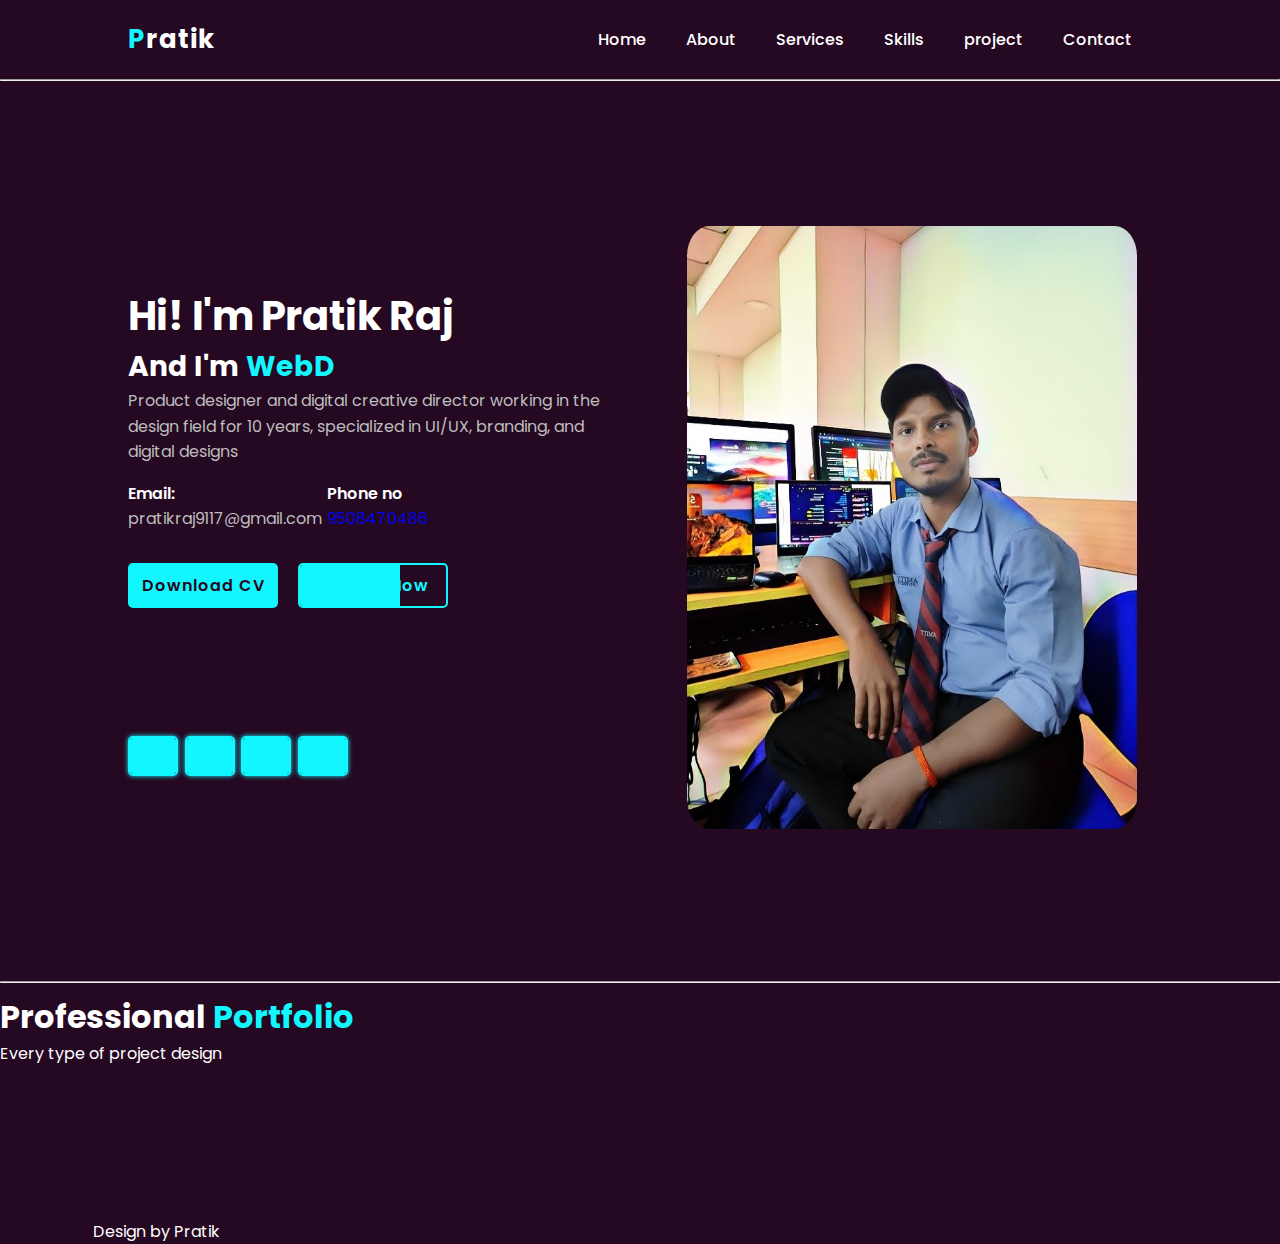
<file: index.html>
<!DOCTYPE html>
<html lang="en">
<head>
    <meta charset="UTF-8">
    <meta name="viewport" content="width=device-width, initial-scale=1.0">
    <title>Portfolio website</title>
    <link rel="stylesheet" href="styles.css">
    <link rel="stylesheet" href="https://cdnjs.cloudflare.com/ajax/libs/font-awesome/6.4.0/css/all.min.css" integrity="sha512-iecdLmaskl7CVkqkXNQ/ZH/XLlvWZOJyj7Yy7tcenmpD1ypASozpmT/E0iPtmFIB46ZmdtAc9eNBvH0H/ZpiBw==" crossorigin="anonymous" referrerpolicy="no-referrer">
</head>
<body>
    <header>
        <div class="logo"><span>P</span>ratik</div>
        <nav>
            <ul class="navlist">
                <li><a href="index.html">Home</a></li>
                <li><a href="about.html">About</a></li>
                <li><a href="services.html">Services</a></li>
                <li><a href="skill.html">Skills</a></li>
                <li><a href="project/">project</a></li>
                <li><a href="contact.html">Contact</a></li>
            </ul>
        </nav>
        <div id="menu-icon" class="bx bx-menu"></div>
    </header>
<hr>
    <!-- Home Section -->
    <section id="home" class="home">
        <div class="home-content">
            <h1>Hi! I'm Pratik Raj</h1>
            <div class="change-text">
                <h3>And I'm</h3>
                <h3>
                    <span class="word">YouTuber</span>
                    <span class="word">Web Designer</span>
                    <span class="word">Frontend Developer</span>
                    <span class="word">UX/UI Developer</span>
                    <span class="word">Graphic Designer</span>
                </h3>
            </div>
            <p>Product designer and digital creative director working in the design field for 10 years, specialized in UI/UX, branding, and digital designs</p>
            <div class="info-box">
                <div class="email-info">
                    <h5>Email:</h5>
                    <span>pratikraj9117@gmail.com</span>
                </div>
                <div class="behance-info">
                    <h5>Phone no</h5>
                    <span><a href="9508470486">9508470486</a></span>
                </div>
            </div>
            <div class="btn-box">
                <a href="PRATIK RESUME.pdf" class="btn">Download CV</a>
                <a href="#" class="btn">Hire Me Now</a>
            </div>
            <div class="social-icons">
                <a href="https://www.facebook.com/profile.php?id=100010007711832"><i class="fab fa-facebook"></i></a>
                <a href="https://instagram.com/pratik_raj9508?igshid=MzMyNGUyNmU2YQ=="><i class="fab fa-instagram"></i></a>
                <a href="https://youtube.com/@pratikraj95?si=hj--2ZOy4WCg8TUe"><i class="fab fa-Youtube"></i></a>
                <a href="#"><i class="fab fa-dribbble"></i></a>
            </div>
        </div>
        <div class="home-image">
            <div class="img-box">
                <img src="Picsart_23-09-15_20-52-46-675.jpg" alt="Profile Image">
            </div>
        </div>
    </section>

    <hr>
    <footer>
        <div>
            <h1>Professional <span>Portfolio</span></h1>
            <p>Every type of project design</p>
        </div>
        <div class="social-icons">
            <i class="fab fa-facebook"></i>
            <i class="fab fa-instagram"></i>
            <i class="fab fa-whatsapp"></i>
            <i class="fab fa-twitter"></i>
            <i class="fab fa-pinterest"></i>
            <p><br>Design by Pratik</p>
        </div>
        <div>
            
        </div>
    </footer>

    <script src="script.js"></script>
</body>
</html>
</file>
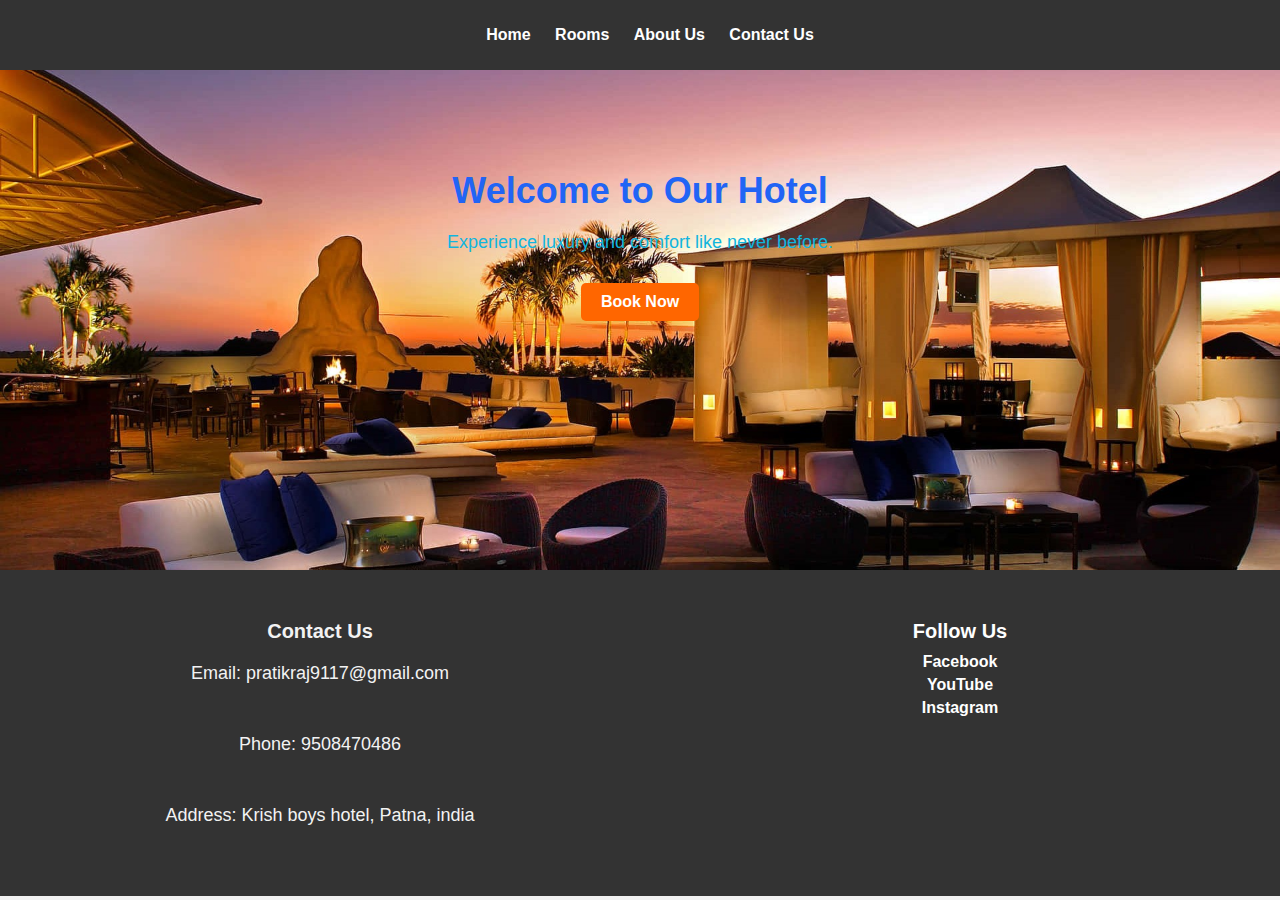
<file: project/Landing page/index.html>
<!DOCTYPE html>
<html lang="en">
<head>
    <meta charset="UTF-8">
    <meta name="viewport" content="width=device-width, initial-scale=1.0">
    <link rel="stylesheet" href="styles.css">
   
    <title>Hotel Landing Page</title>
</head>
<body>
    <header>
        <nav>
            <ul>
                <li><a href="#">Home</a></li>
                <li><a href="rooms.html">Rooms</a></li>
                <li><a href="About_us.html">About Us</a></li>
                <li><a href="contact.html">Contact Us</a></li>
            </ul>
        </nav>
    </header>

    <section class="hero">
        <div class="hero-content">
            <h1>Welcome to Our Hotel</h1>
            <p>Experience luxury and comfort like never before.</p>
            <a href="contact.html" class="btn">Book Now</a>
        </div>
        
    </section>
    
    
    <footer>
        <div class="footer-content">
            <div class="contact-info">
                <h3>Contact Us</h3>
                <p class="contact-info">Email: pratikraj9117@gmail.com</p>
                <p class="contact-info">Phone: 9508470486</p>
                <p class="contact-info">Address: Krish boys hotel, Patna, india</p>
            </div>
            <div class="social-media">
                <h3>Follow Us</h3>
                <a href="https://www.facebook.com/profile.php?id=100010007711832" class="social-icon">Facebook</a>
                <a href="https://youtube.com/@pratikraj95?si=hj--2ZOy4WCg8TUe" class="social-icon">YouTube</a>
                <a href="https://instagram.com/pratik_raj9508?igshid=MzMyNGUyNmU2YQ==" class="social-icon">Instagram</a>
            </div>
        </div>
       
    </footer>
    
</body>
</html>
</file>
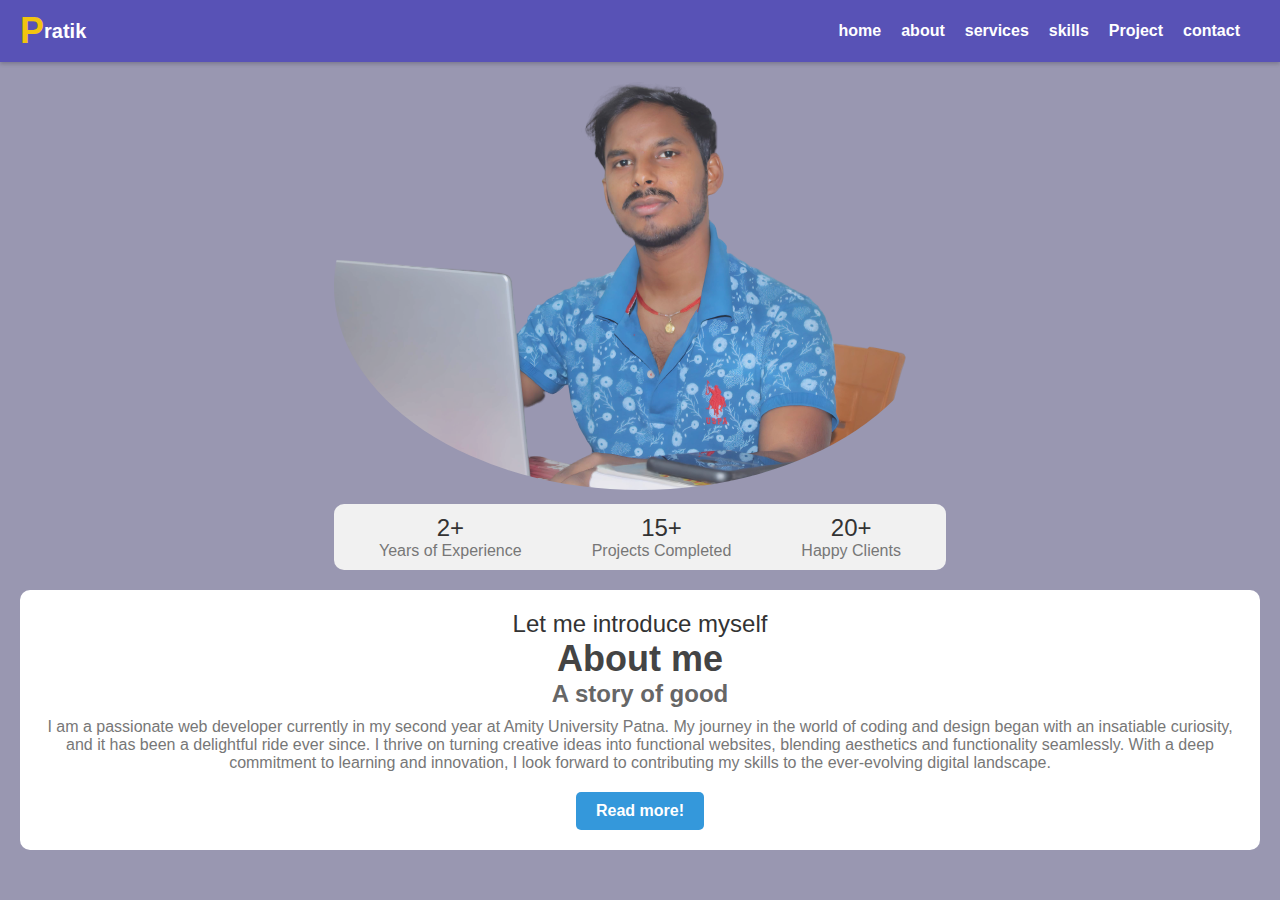
<file: about.html>
<!DOCTYPE html>
<html lang="en">
<head>
    <meta charset="UTF-8">
    <meta name="viewport" content="width=device-width, initial-scale=1.0">
    <title>About</title>
    <link rel="stylesheet" href="about.css">
    
</head>
<body>

    <header>
        <div class="logo"><span>P</span>ratik</div>
        <ul class="navlist">
            <li><a href="index.html">home</a></li>
            <li><a href="about.html">about</a></li>
            <li><a href="services.html">services</a></li>
            <li><a href="#skills">skills</a></li> <!-- Changed "skill" to "skills" -->
            <li><a href="project">Project</a></li>
            <li><a href="contact.html">contact</a></li>
        </ul>
        <div id="menu-icon" class="bx bx-menu"></div>
    </header>

    <section id="about" class="about">
        <div class="img-about">
            <img src="laptop image.png" alt="">
            <div class="info-about">
                <div>
                    <span>2+</span>
                    <p>Years of Experience</p>
                </div>
                <div>
                    <span>15+</span>
                    <p>Projects Completed</p>
                </div>
                <div>
                    <span>20+</span>
                    <p>Happy Clients</p>
                </div>
            </div>
        </div>
        <div class="about-content">
            <span>Let me introduce myself</span>
            <h2>About me</h2>
            <h3>A story of good</h3>
            <p>I am a passionate web developer currently in my second year at Amity University Patna. My journey in the world of coding and design began with an insatiable curiosity, and it has been a delightful ride ever since. I thrive on turning creative ideas into functional websites, blending aesthetics and functionality seamlessly. With a deep commitment to learning and innovation, I look forward to contributing my skills to the ever-evolving digital landscape.</p>
            <div class="btn-box">
                <a href="#" class="btn">Read more!</a>
            </div>
        </div>
    </section>

</body>
</html>
</file>
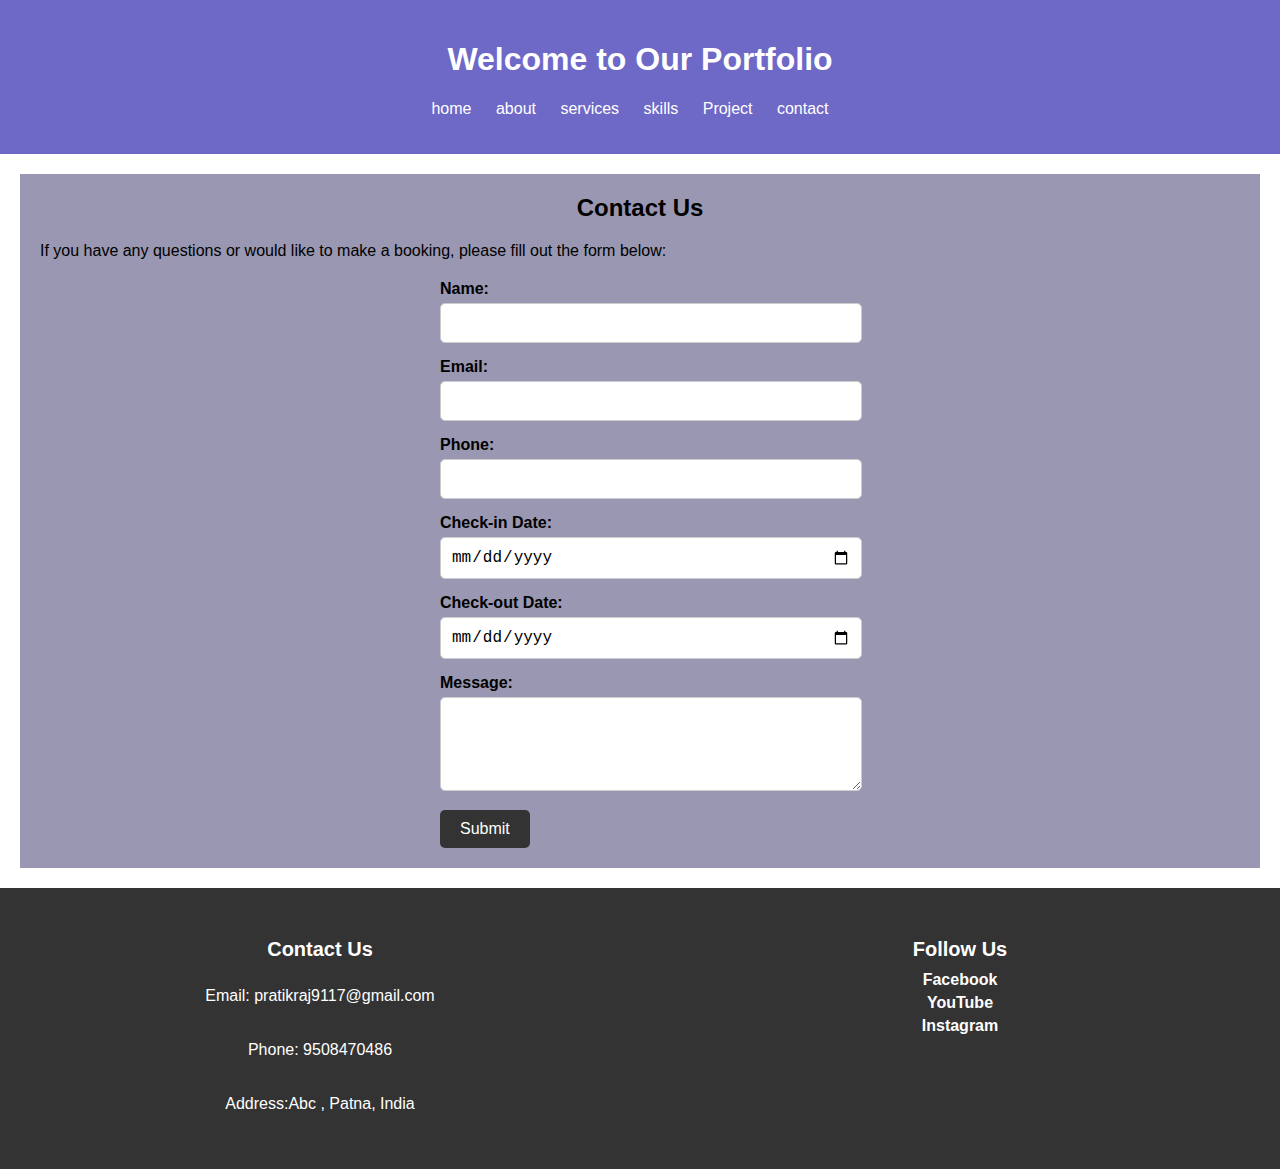
<file: contact.html>
<!DOCTYPE html>
<html lang="en">
<head>
    <meta charset="UTF-8">
    <meta name="viewport" content="width=device-width, initial-scale=1.0">
    <title>Contact Us</title>
    <link rel="stylesheet" href="contact.css">
</head>
<body>
    <header>
        <h1>Welcome to Our Portfolio</h1>
        <nav>
            <ul>
               
                <li><a href="index.html">home</a></li>
                <li><a href="about.html">about</a></li>
                <li><a href="Services.html">services</a></li>
                <li><a href="skill.html">skills</a></li> <!-- Changed "skill" to "skills" -->
                <li><a href="project/">Project</a></li>
                <li><a href="contact.html">contact</a></li>
            </ul>
        </nav>
    </header>

    <section class="contact">
        <h2>Contact Us</h2>
        <p>If you have any questions or would like to make a booking, please fill out the form below:</p>
        
        <form method="POST" action="contact.php">
            <label for="name">Name:</label>
            <input type="text" id="name" name="name" required>

            <label for="email">Email:</label>
            <input type="email" id="email" name="email" required>

            <label for="phone">Phone:</label>
            <input type="tel" id="phone" name="phone" required>

            <label for="check-in">Check-in Date:</label>
            <input type="date" id="check-in" name="check-in" required>

            <label for="check-out">Check-out Date:</label>
            <input type="date" id="check-out" name="check-out" required>

            <label for="message">Message:</label>
            <textarea id="message" name="message" rows="4" required></textarea>

            <button type="submit">Submit</button>
        </form>
    </section>

    <footer>
        <div class="footer-content">
            <div class="contact-info">
                <h3>Contact Us</h3>
                <p class="contact-info">Email: pratikraj9117@gmail.com</p>
                <p class="contact-info">Phone: 9508470486</p>
                <p class="contact-info">Address:Abc , Patna, India</p>
            </div>
            <div class="social-media">
                <h3>Follow Us</h3>
                <a href="https://www.facebook.com/profile.php?id=100010007711832" class="social-icon">Facebook</a>
                <a href="https://youtube.com/@pratikraj95?si=hj--2ZOy4WCg8TUe" class="social-icon">YouTube</a>
                <a href="https://instagram.com/pratik_raj9508?igshid=MzMyNGUyNmU2YQ==" class="social-icon">Instagram</a>
            </div>
        </div>
    </footer>
</body>
</html>
</file>
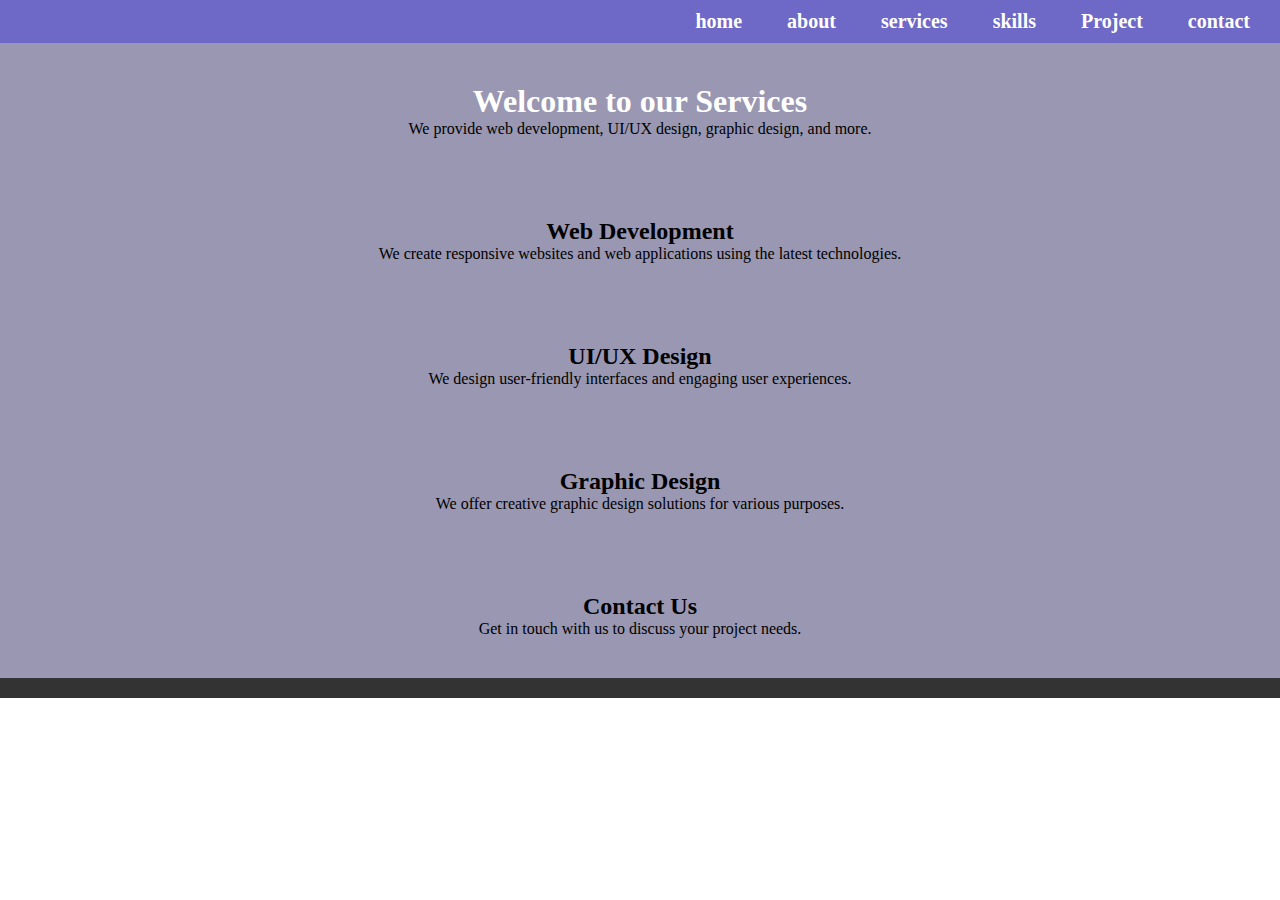
<file: services.html>
<!DOCTYPE html>
<html lang="en">
<head>
    <meta charset="UTF-8">
    <meta name="viewport" content="width=device-width, initial-scale=1.0">
    <link rel="stylesheet" href="services.css">
    <title>Your Service Website</title>
</head>
<body>
    <header>
        <nav>
            <ul>
              <li><a href="index.html">home</a></li>
              <li><a href="about.html">about</a></li>
              <li><a href="services.html">services</a></li>
              <li><a href="skill.html">skills</a></li> <!-- Changed "skill" to "skills" -->
              <li><a href="project">Project</a></li>
              <li><a href="contact.html">contact</a></li>
            </ul>
        </nav>
    </header>

    <section id="home">
        <h1>Welcome to our Services</h1>
        <p>We provide web development, UI/UX design, graphic design, and more.</p>
    </section>

    <section id="webdev">
        <h2>Web Development</h2>
        <p>We create responsive websites and web applications using the latest technologies.</p>
    </section>

    <section id="uiux">
        <h2>UI/UX Design</h2>
        <p>We design user-friendly interfaces and engaging user experiences.</p>
    </section>

    <section id="graphic">
        <h2>Graphic Design</h2>
        <p>We offer creative graphic design solutions for various purposes.</p>
    </section>

    <section id="contact">
        <h2>Contact Us</h2>
        <p>Get in touch with us to discuss your project needs.</p>
    </section>

    <footer>
        <p></p>
    </footer>
    <script src="script.js"></script>
</body>
</html>
</file>
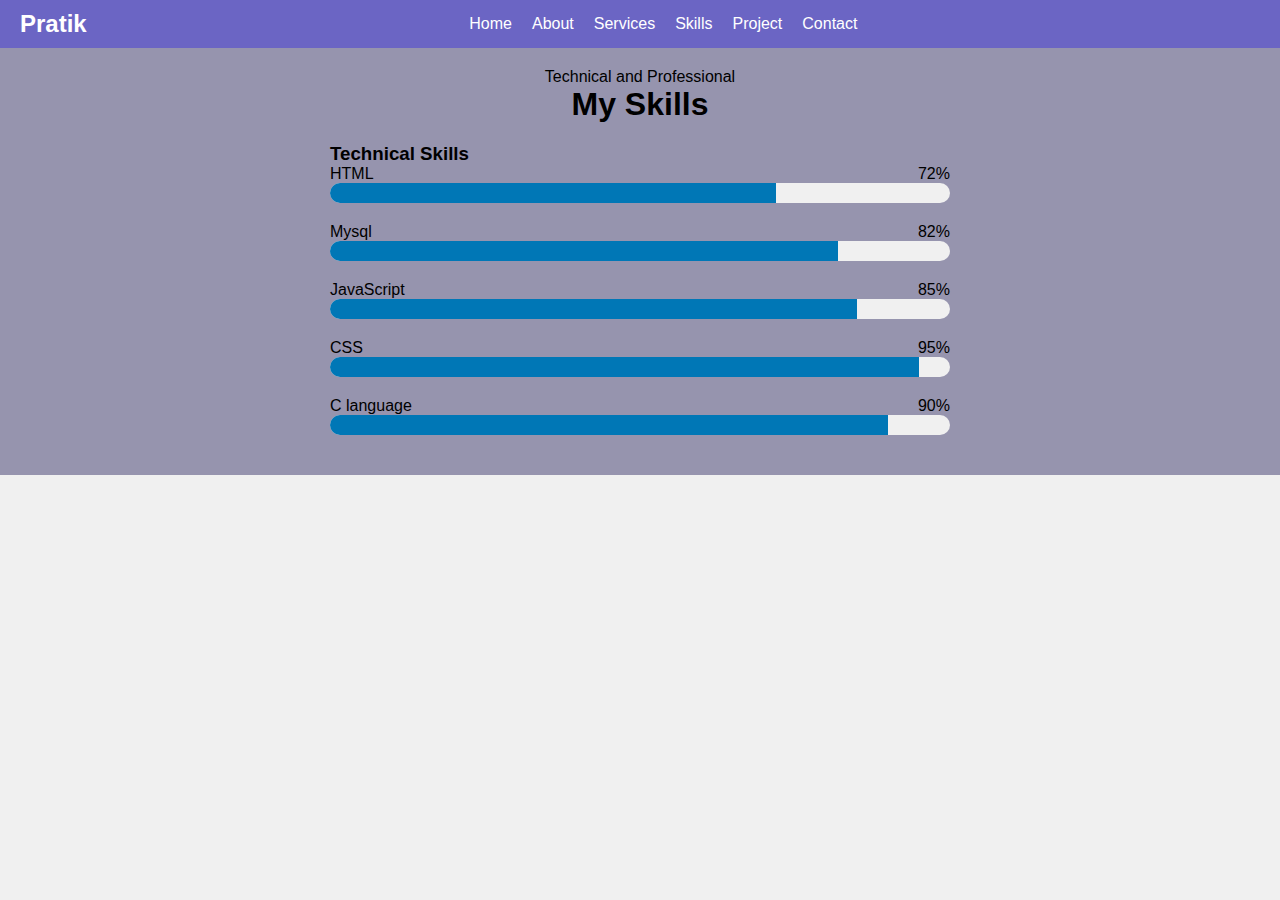
<file: skill.html>
<!DOCTYPE html>
<html lang="en">
<head>
    <meta charset="UTF-8">
    <meta name="viewport" content="width=device-width, initial-scale=1.0">
    <title>Skill</title>
    <link rel="stylesheet" href="skill.css">
</head>
<body>
    <header>
        <div class="logo"><span>P</span>ratik</div>
        <ul class="navlist">
            <li><a href="index.html">Home</a></li>
            <li><a href="about.html">About</a></li>
            <li><a href="services.html">Services</a></li>
            <li><a href="skills.html">Skills</a></li>
            <li><a href="project">Project</a></li>
            <li><a href="contact.html">Contact</a></li>
        </ul>
        <div id="menu-icon" class="bx bx-menu"></div>
    </header>
    
    <!-- Skills Section -->
    <section id="skills" class="skills">
        <div class="main-text">
            <span>Technical and Professional</span>
            <h2>My Skills</h2>
        </div>
        <div class="skill-main">
            <div class="skill-left">
                <h3>Technical Skills</h3>
                <div class="skill-bar">
                    <div class="info">
                        <p>HTML</p>
                        <p>72%</p>
                    </div>
                    <div class="bar">
                        <span class="html"></span>
                    </div>
                </div>
                <div class="skill-bar">
                    <div class="info">
                        <p>Mysql</p>
                        <p>82%</p>
                    </div>
                    <div class="bar">
                        <span class="mysql"></span>
                    </div>
                </div>
                <div class="skill-bar">
                    <div class="info">
                        <p>JavaScript</p>
                        <p>85%</p>
                    </div>
                    <div class="bar">
                        <span class="javascript"></span>
                    </div>
                </div>


                <div class="skill-bar">
                    <div class="info">
                        <p>CSS</p>
                        <p>95%</p>
                    </div>
                    <div class="bar">
                        <span class="css"></span>
                    </div>
                </div>

                <div class="skill-bar">
                    <div class="info">
                        <p>C language</p>
                        <p>90%</p>
                    </div>
                    <div class="bar">
                        <span class="C_language"></span>
                    </div>
                </div>


            </div>
        </div>
    </section>
</body>
</html>
</file>
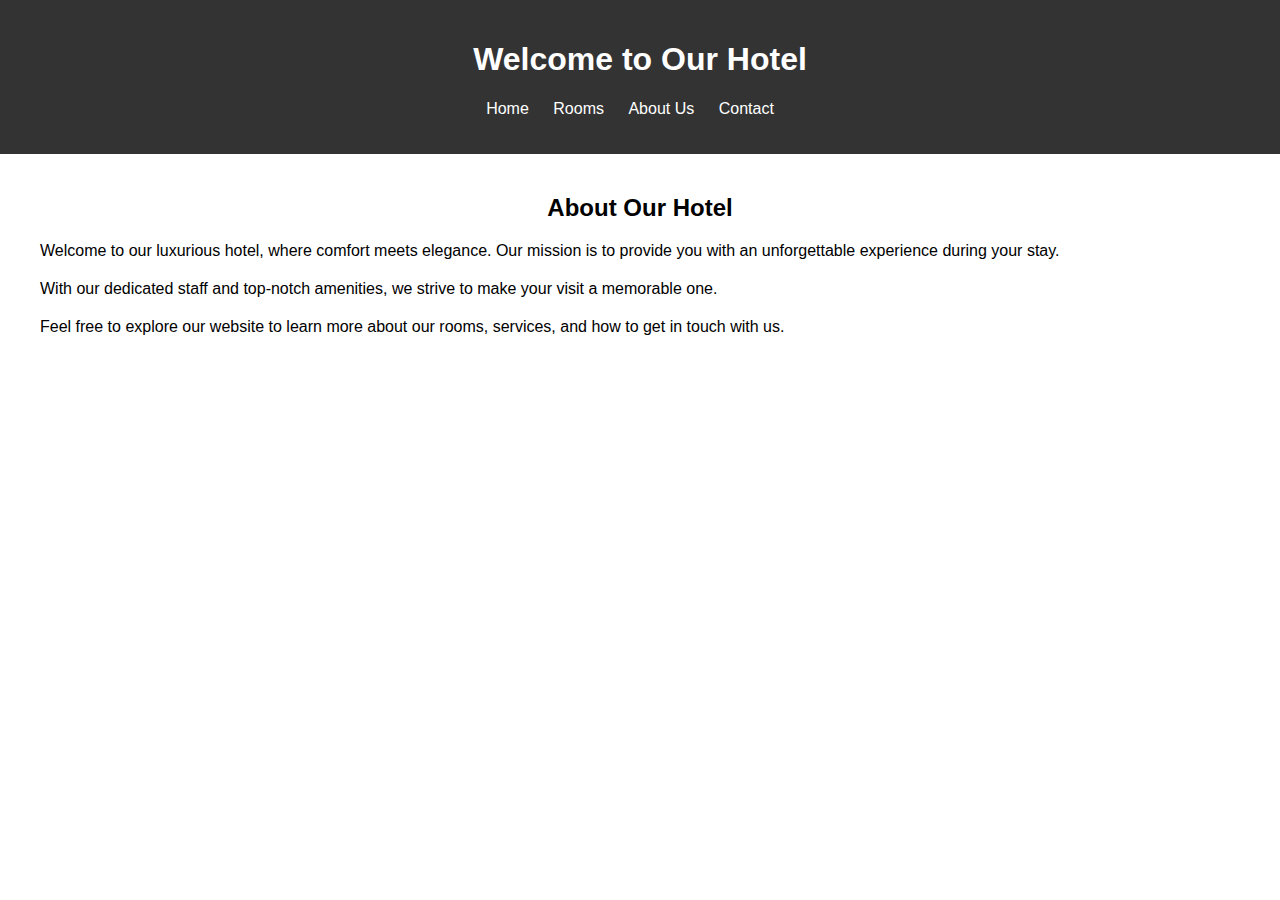
<file: project/Landing page/About_us.html>
<!DOCTYPE html>
<html lang="en">
<head>
    <meta charset="UTF-8">
    <meta name="viewport" content="width=device-width, initial-scale=1.0">
    <title>About Us</title>
    <link rel="stylesheet" href="About_us.css">
</head>
<body>
    <header>
        <h1>Welcome to Our Hotel</h1>
        <nav>
            <ul>
                <li><a href="index.html">Home</a></li>
                <li><a href="rooms.html">Rooms</a></li>
                <li><a href="about.html">About Us</a></li>
                <li><a href="contact.html">Contact</a></li>
            </ul>
        </nav>
    </header>

    <section class="about">
        <h2>About Our Hotel</h2>
        <p>Welcome to our luxurious hotel, where comfort meets elegance. Our mission is to provide you with an unforgettable experience during your stay.</p>
        <p>With our dedicated staff and top-notch amenities, we strive to make your visit a memorable one.</p>
        <p>Feel free to explore our website to learn more about our rooms, services, and how to get in touch with us.</p>
    </section>

    
</body>
</html>
</file>
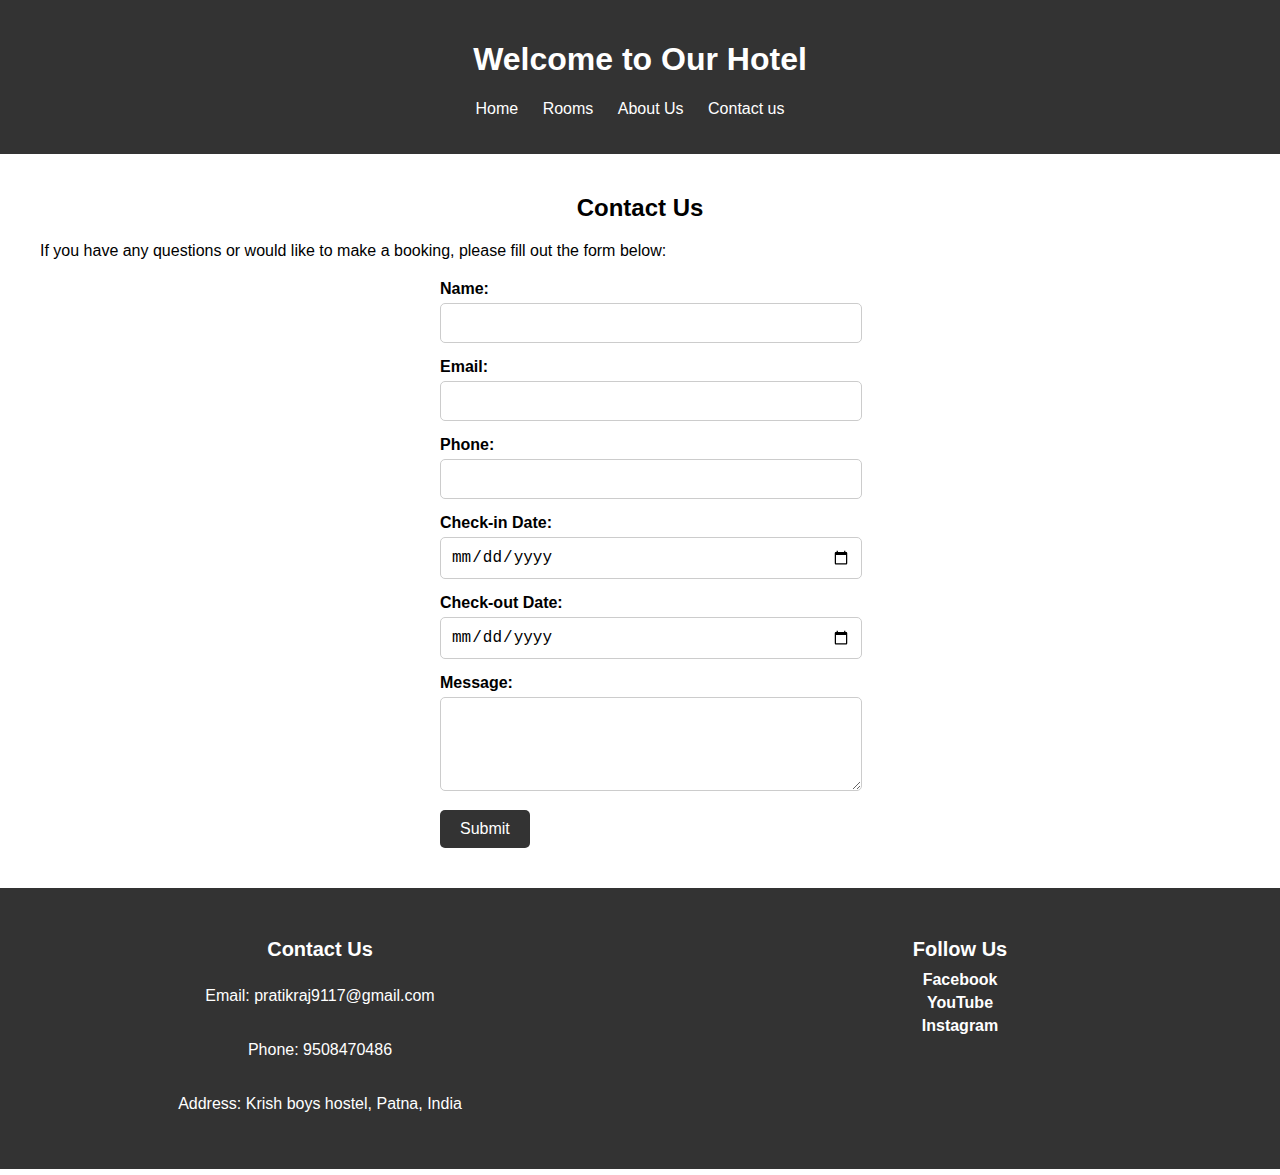
<file: project/Landing page/contact.html>
<!DOCTYPE html>
<html lang="en">
<head>
    <meta charset="UTF-8">
    <meta name="viewport" content="width=device-width, initial-scale=1.0">
    <title>Contact Us</title>
    <link rel="stylesheet" href="contact.css">
</head>
<body>
    <header>
        <h1>Welcome to Our Hotel</h1>
        <nav>
            <ul>
                <li><a href="index.html">Home</a></li>
                <li><a href="rooms.html">Rooms</a></li>
                <li><a href="About_us.html">About Us</a></li>
                <li><a href="contact.html">Contact us</a></li>
            </ul>
        </nav>
    </header>

    <section class="contact">
        <h2>Contact Us</h2>
        <p>If you have any questions or would like to make a booking, please fill out the form below:</p>
        
        <form method="POST" action="contact.php">
            <label for="name">Name:</label>
            <input type="text" id="name" name="name" required>

            <label for="email">Email:</label>
            <input type="email" id="email" name="email" required>

            <label for="phone">Phone:</label>
            <input type="tel" id="phone" name="phone" required>

            <label for="check-in">Check-in Date:</label>
            <input type="date" id="check-in" name="check-in" required>

            <label for="check-out">Check-out Date:</label>
            <input type="date" id="check-out" name="check-out" required>

            <label for="message">Message:</label>
            <textarea id="message" name="message" rows="4" required></textarea>

            <button type="submit">Submit</button>
        </form>
    </section>

    <footer>
        <div class="footer-content">
            <div class="contact-info">
                <h3>Contact Us</h3>
                <p class="contact-info">Email: pratikraj9117@gmail.com</p>
                <p class="contact-info">Phone: 9508470486</p>
                <p class="contact-info">Address: Krish boys hostel, Patna, India</p>
            </div>
            <div class="social-media">
                <h3>Follow Us</h3>
                <a href="https://www.facebook.com/profile.php?id=100010007711832" class="social-icon">Facebook</a>
                <a href="https://youtube.com/@pratikraj95?si=hj--2ZOy4WCg8TUe" class="social-icon">YouTube</a>
                <a href="https://instagram.com/pratik_raj9508?igshid=MzMyNGUyNmU2YQ==" class="social-icon">Instagram</a>
            </div>
        </div>
    </footer>
</body>
</html>
</file>
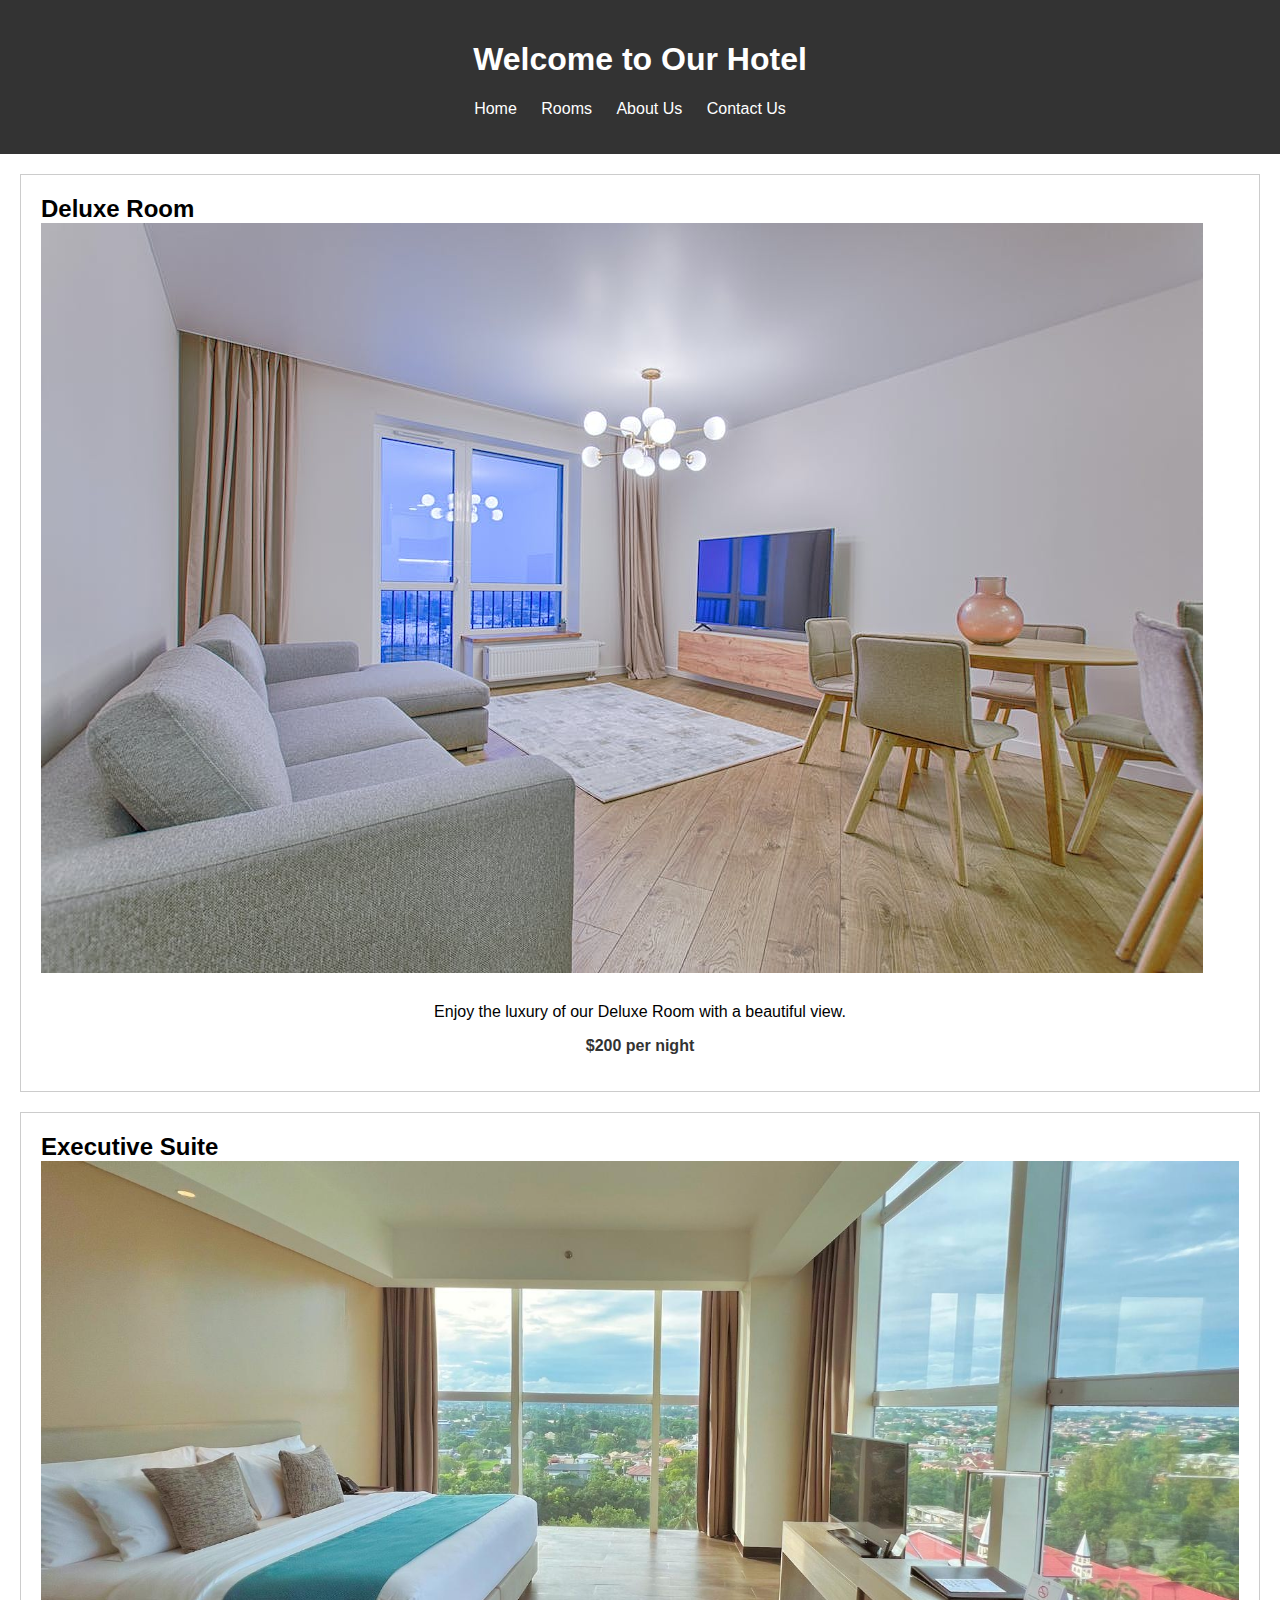
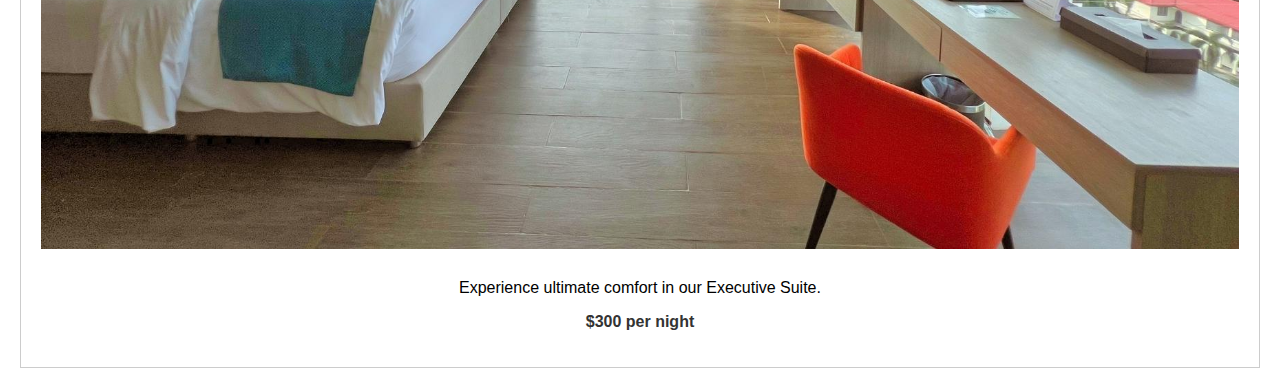
<file: project/Landing page/rooms.html>
<!DOCTYPE html>
<html lang="en">
<head>
    <meta charset="UTF-8">
    <meta name="viewport" content="width=device-width, initial-scale=1.0">
    <title>Hotel Rooms</title>
    <link rel="stylesheet" href="rooms.css">
</head>
<body>
    <header>
        <h1>Welcome to Our Hotel</h1>
        <nav>
            <ul>
                <li><a href="index.html">Home</a></li>
                <li><a href="rooms.html">Rooms</a></li>
                <li><a href="About_us.html">About Us</a></li>
                <li><a href="contact.html">Contact Us</a></li>
            </ul>
        </nav>
    </header>

    <section class="room">
        <h2>Deluxe Room</h2>
        <div class="room-image">
            <img src="deluxe room.jpeg" alt="Deluxe Room">
        </div>
        <div class="room-info">
            <p>Enjoy the luxury of our Deluxe Room with a beautiful view.</p>
            <p class="price">$200 per night</p>
        </div>
    </section>

    <section class="room">
        <h2>Executive Suite</h2>
        <div class="room-image">
            <img src="Executive Suite.jpg" alt="Executive Suite">
        </div>
        <div class="room-info">
            <p>Experience ultimate comfort in our Executive Suite.</p>
            <p class="price">$300 per night</p>
        </div>
    </section>

   
</body>
</html>
</file>
<file: styles.css>
@import url('https://fonts.googleapis.com/css2?family=Poppins:ital,wght@0,100;0,200;0,700;0,900;1,300;1,700&display=swap');

* {
    padding: 0;
    margin: 0;
    list-style: none;
    box-sizing: border-box;
    scroll-behavior: smooth;
    text-decoration: none;
}

:root {
    --text-color: white;
    --hover-color: #12f7ff;
    --bg-color: #250821;
    --secon-bg-color: #292e33;
    --big-font: 2.5rem;
    --normal-font: 2rem;
    --neon-box-shadow: 0 0 .5rem #12f7fff;
    --h2-font: 3rem;
    --font-neon-text-shadow: 0 0 10px rgba(18, 247, 255, 0.3), 0 0 20px rgba(18, 247, 255, 0.3),
        0 0 30px rgba(18, 247, 255, 0.3), 0 0 40px rgba(18, 247, 255, 0.3), 0 0 70px rgba(18, 247, 255, 0.3),
        0 0 80px rgba(18, 247, 255, 0.3), 0 0 150px rgba(18, 247, 255, 0.3);
}

body {
    font-family: "Poppins", sans-serif;
    background-color: var(--bg-color);
    color: var(--text-color);
}

header {
    display: flex;
    align-items: center;
    justify-content: space-between;
    width: 100%;
    padding: 20px 10%;
}

.logo {
    font-size: 26px;
    font-weight: 700;
    letter-spacing: 1px;
}

span {
    color: var(--hover-color);
}

.navlist {
    display: flex;
}

.navlist a {
    color: var(--text-color);
    font-weight: 500;
    padding: 10px 20px;
}

.navlist a:hover {
    color: var(--hover-color);
    text-shadow: 0 0 10px rgba(18, 247, 255, 0.6), 0 0 20px rgba(18, 247, 255, 0.6),
        0 0 30px rgba(18, 247, 255, 0.6), 0 0 40px rgba(18, 247, 255, 0.6), 0 0 70px rgba(18, 247, 255, 0.6),
        0 0 80px rgba(18, 247, 255, 0.6), 0 0 150px rgba(18, 247, 255, 0.6);
}

#menu-icon {
    font-size: 1.8rem;
    z-index: 10001;
    cursor: pointer;
    margin-left: 25px;
    background-color: var(--hover-color);
    border-radius: 3px;
    color: var(--secon-bg-color);
    display: none;
}

section {
    padding: 100px 10%;
}

.home {
    min-height: 100vh;
    height: 100%;
    width: 100%;
    display: grid;
    grid-template-columns: repeat(2, 1fr);
    align-items: center;
    grid-gap: 4em;
}

.home-content {
    max-width: 600px;
}

.home-content h1 {
    font-size: var(--big-font);
    font-weight: 700;
}

.change-text {
    font-size: 1.5rem;
    font-weight: 600;
}

.change-text h3 {
    display: inline-flex;
    margin: 0;
    vertical-align: top;
}

.change-text h3 .word {
    position: absolute;
    display: flex;
    opacity: 0;
}

.change-text h3 .word .letter {
    transform-origin: center center 25px;
}

.change-text h3 .word .letter.out {
    transform: rotateX(90deg);
    transition: 0.32s cubic-bezier(0.6, 0, 0.7, 0.2);
}

.change-text h3 .word .letter.in {
    transition: 0.38s ease;
}

.change-text h3 .word .letter.behind {
    transform: rotateX(-90deg);
}

.home-content p {
    color: #bdbdbd;
    line-height: 1.6;
}

.info-box {
    display: inline-flex;
    justify-content: space-between;
    align-items: center;
    width: 300px;
    margin: 1rem 0 2rem;
}

.info-box h5 {
    font-weight: 600;
    color: var(--text-color);
    font-size: 1rem;
}

.info-box span {
    font-size: 1rem;
    color: #bdbdbd;
}

.btn-box {
    display: flex;
    justify-content: space-between;
    width: 320px;
    height: 45px;
}

.btn-box a.btn {
    display: inline-flex;
    justify-content: center;
    align-items: center;
    width: 150px;
    height: 100%;
    background: var(--hover-color);
    color: var(--bg-color);
    font-size: 1rem;
    letter-spacing: 1px;
    font-weight: 600;
    transition: 6s;
    box-shadow: var(--neon-box-shadow);
    border-radius: 5px;
    position: relative;
    overflow: hidden;
    z-index: 1;
    border: 2px solid var(--hover-color);
}

a.btn:hover {
    color: var(--hover-color);
}

a.btn::before {
    content: "";
    position: absolute;
    top: 0;
    left: 0;
    background: (--bg-color);
    width: 100px;
    height: 100%;
    z-index: -1;
    transition: 4s;
}

a.btn:hover::before {
    width: 100%;
}

a.btn:nth-child(2) {
    background: var(--bg-color);
    color: var(--hover-color);
}

a.btn:nth-child(2):hover {
    color: var(--bg-color);
}

a.btn:nth-child(2)::before {
    background: var(--hover-color);
}

.social-icons {
    margin-top: 8rem;
    display: flex;
    justify-content: space-between;
    width: 220px;
    height: 40px;
}

.social-icons a {
    display: inline-flex;
    width: 50px;
    height: 100%;
    justify-content: center;
    align-items: center;
    background-color: var(--bg-color);
    border: 2px solid var(--hover-color);
    transition: 0.6s;
    box-shadow: 0 0 0.3rem #12f7ff;
    border-radius: 5px;
    position: relative;
    z-index: 1;
    overflow: hidden;
}

.social-icons a i {
    font-size: 1.5rem;
}

.social-icons a:hover {
    color: var(--bg-color);
}

.social-icons a::before {
    content: "";
    position: absolute;
    left: 0;
    top: 0;
    width: 100%;
    height: 100%;
    background: var(--hover-color);
    transition: 0.6s;
    z-index: -1;
}

.social-icons a:hover::before {
    width: 100%;
}

.home-image {
    position: relative;
}

.img-box {
    text-align: center;
}

.img-box img {
    max-width: 450px;
    height: auto;
    border-radius: 5%;
}

.about {
    display: flex;
    justify-content: center;
    align-items: center;
    grid-gap: 2em;
    background: var(--secon-bg-color);
}

.about .img-about img {
    max-width: 400px;
    height: auto;
    border-radius: 5%;
}

.about-content span {
    color: #fdfdfd;
    font-size: 2rem;
    font-weight: 200;
    letter-spacing: 2px;
    text-transform: uppercase;
}

.about-content h2 {
    color: var(--hover-color);
    font-weight: 700;
    font-size: var(--normal-font);
}

.about-content h3 {
    font-size: 1.5rem;
    font-weight: 600;
    margin-bottom: 2rem;
}

.about-content p {
    color: #fdfdfd;
    font-weight: 300;
    margin-bottom: 1.5rem;
}

.skills {
    background: var(--secon-bg-color);
}

.skill.main {
    width: 100%;
    display: grid;
    grid-template-columns: repeat(2, 1fr);
    grid-column-gap: 50px;
}

.skill-bar {
    margin-bottom: 2.3rem;
}

.skill-main h3 {
    margin-bottom: 2rem;
    font-size: var(--normal-font);
    text-align: left;
}

.skill-left .skill-bar .info {
    display: flex;
    justify-content: space-between;
    align-items: center;
    padding: 0 10px;
}

.skill-left .skill-bar .bar {
    width: 50%;
    height: 10px;
    background-color: var(--bg-color);
    border-radius: 25px;
    margin-top: 10px;
    position: relative;
}

.skill-bar .bar span {
    width: 50%;
    height: 100%;
    position: absolute;
    left: 0;
    background: var(--hover-color);
    border-radius: 25px;
    box-shadow: var(--neon-box-shadow);
}

.skill-bar .bar .html {
    width: 72%;
    animation: html 2s;
}

.skill-bar .bar .figma {
    width: 82%;
    animation: figma 3s;
}

.skill-bar .bar .javascript {
    width: 85%;
    animation: javascript 4s;
}

.skill-bar .bar .css {
    width: 95%;
    animation: css 5s;
}

@keyframes html {
    0% {
        width: 0%;
    }
    100% {
        width: 72%;
    }
}

@keyframes figma {
    0% {
        width: 0%;
    }
    100% {
        width: 82%;
    }
}

@keyframes javascript {
    0% {
        width: 0%;
    }
    100% {
        width: 85%;
    }
}

@keyframes css {
    0% {
        width: 0%;
    }
    100% {
        width: 95%;
    }
}

.Professional {
    display: grid;
    grid-template-columns: 1fr 1fr;
}

.box {
    position: relative;
    margin: 10px 0;
    flex: 1 1 15rem;
}

.box .text {
    text-align: center;
    color: #ffff;
    font-size: 1rem;
    top: 40%;
    left: 50%;
    transform: translate(-50%, -50%);
}

.box .text big {
    font: 400;
    letter-spacing: 1px;
    position: absolute;
    top: 40%;
    left: 50%;
    transform: translate(-50%, -50%);
}

.box .text small {
    display: block;
    font-weight: 600;
}

.circle {
    width: 100%;
    height: 120px;
    display: flex;
    justify-content: center;
    align-items: center;
    border: 2px solid #ffff;
}

.circle .point {
    width: 2px;
    height: 10px;
    background-color: var(--bg-color);
    position: absolute;
    border-radius: 3px;
    transform: rotate(calc(var(--i) * 120deg)) translate(-45px);
}

footer div {
    flex-basis: 50%;
    margin: 10px 0;
}

/* Media Queries */

@media (max-width: 768px) {
    header {
        padding: 20px 5%;
    }

    .home {
        grid-template-columns: 1fr;
    }

    .home-content {
        text-align: center;
    }

    .btn-box,
    .social-icons {
        justify-content: center;
    }

    .social-icons {
        margin-top: 3rem;
    }
}

@media (max-width: 480px) {
    .home {
        grid-gap: 2em;
    }

    .btn-box {
        width: 90%;
    }
}
</file>
<file: project/Landing page/styles.css>
body, h1, p {
    margin: 0;
    padding: 0;
}


body {
    font-family: Arial, sans-serif;
    background-color: #f2f2f2;
}


header {
    background-color: #333;
    color: #fff;
    padding: 10px 0;
}

nav ul {
    list-style: none;
    text-align: center;
}

nav li {
    display: inline;
    margin-right: 20px;
}

nav a {
    text-decoration: none;
    color: #fff;
    font-weight: bold;
}


.hero {
    background-image: url('hotel-background-2qosz2h6xb1xpnka.jpg');
    background-size: cover;
    color: #fff;
    text-align: center;
    padding: 100px 0;
    
    
}

.hero-content {
    height: 300px;
    
   
    margin: 0 auto;
    
}

h1 {
    font-size: 36px;
    margin-bottom: 20px;
    color: rgb(33, 100, 245);
}

p {
    font-size: 18px;
    margin-bottom: 30px;
    color: rgb(17, 181, 222);
}
.contact-info{
    color: #f2f2f2;
}
.btn {
    display: inline-block;
    padding: 10px 20px;
    background-color: #ff6600;
    color: #fff;
    text-decoration: none;
    border-radius: 5px;
    font-weight: bold;
}


footer {
    text-align: center;
    background-color: #333;
    color: #fff;
    padding: 20px 0;
}

.footer-content {
    display: flex;
    justify-content: space-around;
    flex-wrap: wrap;
}

.contact-info,
.social-media {
    flex: 1;
    padding: 10px;
}

.contact-info h3,
.social-media h3 {
    font-size: 20px;
    margin-bottom: 10px;
}

.social-icon {
    display: block;
    margin-bottom: 5px;
    color: #fff;
    text-decoration: none;
    font-weight: bold;
}

.social-icon:hover {
    text-decoration: underline;
}
</file>
<file: about.css>
/* Style the header */
header {
    background-color: #463eb8c8;
    color: #fff;
    display: flex;
    align-items: center;
    justify-content: space-between;
    padding: 10px 20px;
    box-shadow: 0 2px 4px rgba(0, 0, 0, 0.2);
}

/* Style the logo */
.logo {
    font-size: 20px;
    font-weight: bold;
    display: flex;
    align-items: center;
}

.logo span {
    color: #f1c40f;
    font-size: 36px;
}

/* Style the navigation menu */
.navlist {
    list-style: none;
    display: flex;
    margin: 0;
    padding: 0;
}

.navlist li {
    margin-right: 20px;
}

.navlist a {
    text-decoration: none;
    color: #fff;
    font-weight: bold;
}

/* Style the menu icon for mobile */
#menu-icon {
    display: none;
    font-size: 30px;
    cursor: pointer;
}

/* Media query for responsive design */
@media (max-width: 768px) {
    .navlist {
        display: none;
        flex-direction: column;
        position: absolute;
        top: 60px;
        left: 0;
        background-color: #3498db;
        width: 100%;
    }

    .navlist.active {
        display: flex;
    }

    .navlist li {
        margin: 10px 0;
        text-align: center;
    }

    #menu-icon {
        display: block;
    }
}



body, h1, h2, h3, p {
    margin: 0;
    padding: 0;
}

/* Apply a background color to the whole page */
body {
    background-color:  #7d7b9bc8;
    font-family: Arial, sans-serif;
}

/* Style the about section */
.about {
    display: flex;
    flex-direction: column;
    align-items: center;
    padding: 20px;
}

/* Style the image and info section */
.img-about {
    text-align: center;
}

.img-about img {
    max-width: 100%;
    height: auto;
    border-radius: 50%;
    opacity: 0.8;
}

.info-about {
    display: flex;
    justify-content: space-around;
    background-color: #f1f1f1;
    padding: 10px;
    border-radius: 10px;
    margin-top: 10px;
}

.info-about div {
    text-align: center;
}

.info-about span {
    font-size: 24px;
    color: #333;
}

.info-about p {
    color: #777;
}

/* Style the about content */
.about-content {
    background-color: #fff;
    padding: 20px;
    border-radius: 10px;
    text-align: center;
    margin-top: 20px;
}

.about-content span {
    font-size: 24px;
    color: #333;
}

.about-content h2 {
    font-size: 36px;
    color: #444;
}

.about-content h3 {
    font-size: 24px;
    color: #666;
}

.about-content p {
    color: #777;
    margin-top: 10px;
}

.btn-box {
    margin-top: 20px;
}

.btn {
    display: inline-block;
    padding: 10px 20px;
    background-color: #3498db;
    color: #fff;
    text-decoration: none;
    border-radius: 5px;
    font-weight: bold;
}

.btn:hover {
    background-color: #297fb8;
}
</file>
<file: contact.css>
/* styles.css */
body {
    font-family: Arial, sans-serif;
    margin: 0;
    padding: 0;
}

header {
    background-color: #463eb8c8;
    color: #fff;
    text-align: center;
    padding: 20px 0;
}

nav ul {
    list-style-type: none;
    padding: 0;
}

nav ul li {
    display: inline;
    margin-right: 20px;
    
}

nav a {
    text-decoration: none;
    color: #fff;
}

.contact {
    margin: 20px;
    padding: 20px;
    background-color:   #7d7b9bc8;
}

.contact h2 {
    margin: 0;
    text-align: center;
}

.contact p {
    margin: 20px 0;
}

form {
    max-width: 400px;
    margin: 0 auto;
}

label {
    display: block;
    margin-bottom: 5px;
    font-weight: bold;
}

input[type="text"],
input[type="email"],
input[type="tel"],
input[type="date"],
textarea {
    width: 100%;
    padding: 10px;
    margin-bottom: 15px;
    border: 1px solid #ccc;
    border-radius: 5px;
    font-size: 16px;
}

button {
    background-color: #333;
    color: #fff;
    padding: 10px 20px;
    border: none;
    border-radius: 5px;
    cursor: pointer;
    font-size: 16px;
}

button:hover {
    background-color: #555;
}
footer {
    text-align: center;
    background-color: #333;
    color: #fff;
    padding: 20px 0;
}

.footer-content {
    display: flex;
    justify-content: space-around;
    flex-wrap: wrap;
}

.contact-info,
.social-media {
    flex: 1;
    padding: 10px;
}

.contact-info h3,
.social-media h3 {
    font-size: 20px;
    margin-bottom: 10px;
}

.social-icon {
    display: block;
    margin-bottom: 5px;
    color: #fff;
    text-decoration: none;
    font-weight: bold;
}

.social-icon:hover {
    text-decoration: underline;
}
</file>
<file: project/Landing page/About_us.css>
/* styles.css */
body {
    font-family: Arial, sans-serif;
    margin: 0;
    padding: 0;
}

header {
    background-color: #333;
    color: #fff;
    text-align: center;
    padding: 20px 0;
}

nav ul {
    list-style-type: none;
    padding: 0;
}

nav ul li {
    display: inline;
    margin-right: 20px;
}

nav a {
    text-decoration: none;
    color: #fff;
}

.about {
    margin: 20px;
    padding: 20px;
}

.about h2 {
    margin: 0;
    text-align: center;
}

.about p {
    margin: 20px 0;
}
</file>
<file: project/Landing page/contact.css>
/* styles.css */
body {
    font-family: Arial, sans-serif;
    margin: 0;
    padding: 0;
}

header {
    background-color: #333;
    color: #fff;
    text-align: center;
    padding: 20px 0;
}

nav ul {
    list-style-type: none;
    padding: 0;
}

nav ul li {
    display: inline;
    margin-right: 20px;
}

nav a {
    text-decoration: none;
    color: #fff;
}

.contact {
    margin: 20px;
    padding: 20px;
}

.contact h2 {
    margin: 0;
    text-align: center;
}

.contact p {
    margin: 20px 0;
}

form {
    max-width: 400px;
    margin: 0 auto;
}

label {
    display: block;
    margin-bottom: 5px;
    font-weight: bold;
}

input[type="text"],
input[type="email"],
input[type="tel"],
input[type="date"],
textarea {
    width: 100%;
    padding: 10px;
    margin-bottom: 15px;
    border: 1px solid #ccc;
    border-radius: 5px;
    font-size: 16px;
}

button {
    background-color: #333;
    color: #fff;
    padding: 10px 20px;
    border: none;
    border-radius: 5px;
    cursor: pointer;
    font-size: 16px;
}

button:hover {
    background-color: #555;
}
footer {
    text-align: center;
    background-color: #333;
    color: #fff;
    padding: 20px 0;
}

.footer-content {
    display: flex;
    justify-content: space-around;
    flex-wrap: wrap;
}

.contact-info,
.social-media {
    flex: 1;
    padding: 10px;
}

.contact-info h3,
.social-media h3 {
    font-size: 20px;
    margin-bottom: 10px;
}

.social-icon {
    display: block;
    margin-bottom: 5px;
    color: #fff;
    text-decoration: none;
    font-weight: bold;
}

.social-icon:hover {
    text-decoration: underline;
}
</file>
<file: project/Landing page/rooms.css>
/* styles.css */
body {
    font-family: Arial, sans-serif;
    margin: 0;
    padding: 0;
}

header {
    background-color: #333;
    color: #fff;
    text-align: center;
    padding: 20px 0;
}

nav ul {
    list-style-type: none;
    padding: 0;
}

nav ul li {
    display: inline;
    margin-right: 20px;
}

nav a {
    text-decoration: none;
    color: #fff;
}

.room {
    margin: 20px;
    border: 1px solid #ccc;
    padding: 20px;
}

.room h2 {
    margin: 0;
}

.room-image img {
    max-width: 100%;
    height: auto;
    margin-bottom: 10px;

}
.room-info{
    text-align: center;
}

.price {
    font-weight: bold;
    color: #333;
    
}
</file>
<file: services.css>
/* Reset some default styles for better consistency */
* {
    margin: 0;
    padding: 0;
    box-sizing: border-box;
}

/* Style the header and navigation */
header {
    background-color:  #463eb8c8;
    color: #fff;
    padding: 10px ;
    text-align: right;
   
    font-size: 20px;
    font-weight: bold;
    
   
}

nav ul {
    list-style: none;
}

nav li {
    display: inline;
    margin: 0 20px;
}

nav a {
    text-decoration: none;
    color: #fff;
}

/* Style the sections */
section {
    padding: 40px;
    text-align: center;
    background-color: #7d7b9bc8;
}
#home h1 {
    color: white;
}

section h2 {
    font-size: 24px;
}

/* Style the footer */
footer {
    background-color: #333;
    color: #fff;
    text-align: center;
    padding: 10px;
}
</file>
<file: skill.css>
/* Reset some default browser styles */
body, h1, h2, h3, p, ul, li {
    margin: 0;
    padding: 0;
}

/* Set a background color */
body {
    background-color: #f0f0f0;
    font-family: Arial, sans-serif;
}

/* Header Styles */
header {
    background-color:  #463eb8c8;
    color: #fff;
    display: flex;
    justify-content: space-between;
    align-items: center;
    padding: 10px 20px;
    text-align: right;
}

.logo {
    font-size: 24px;
    font-weight: bold;
    cursor: pointer;
}

.navlist {
    list-style: none;
    display: flex;
}

.navlist li {
    margin-right: 20px;
}

.navlist a {
    text-decoration: none;
    color: #fff;
}

/* Skills Section Styles */
.skills {
    background-color: #7d7b9bc8;
    padding: 20px;
}

.main-text {
    text-align: center;
    margin-bottom: 20px;
}

.main-text h2 {
    font-size: 32px;
}

.skill-main {
    display: flex;
    justify-content: center;
}

.skill-left {
    width: 50%;
}

.skill-bar {
    margin-bottom: 20px;
}

.info {
    display: flex;
    justify-content: space-between;
    align-items: center;
}

.bar {
    background-color: #f0f0f0;
    height: 20px;
    border-radius: 10px;
    overflow: hidden;
}

.bar span {
    display: block;
    height: 100%;
    width: 0;
    background-color: #0077b6; /* Change this to your preferred color */
    transition: width 1s ease-in-out;
}

/* Add a simple animation to the skill bars */
.bar span.html {
    width: 72%;
}

.bar span.mysql {
    width: 82%;
}

.bar span.javascript {
    width: 85%;
}

.bar span.css {
    width: 95%;
}
.bar span.C_language{
    width: 90%;
}

/* Responsive Styles */
@media screen and (max-width: 768px) {
    .skill-main {
        flex-direction: column;
        align-items: center;
    }

    .skill-left {
        width: 100%;
    }
}
</file>
